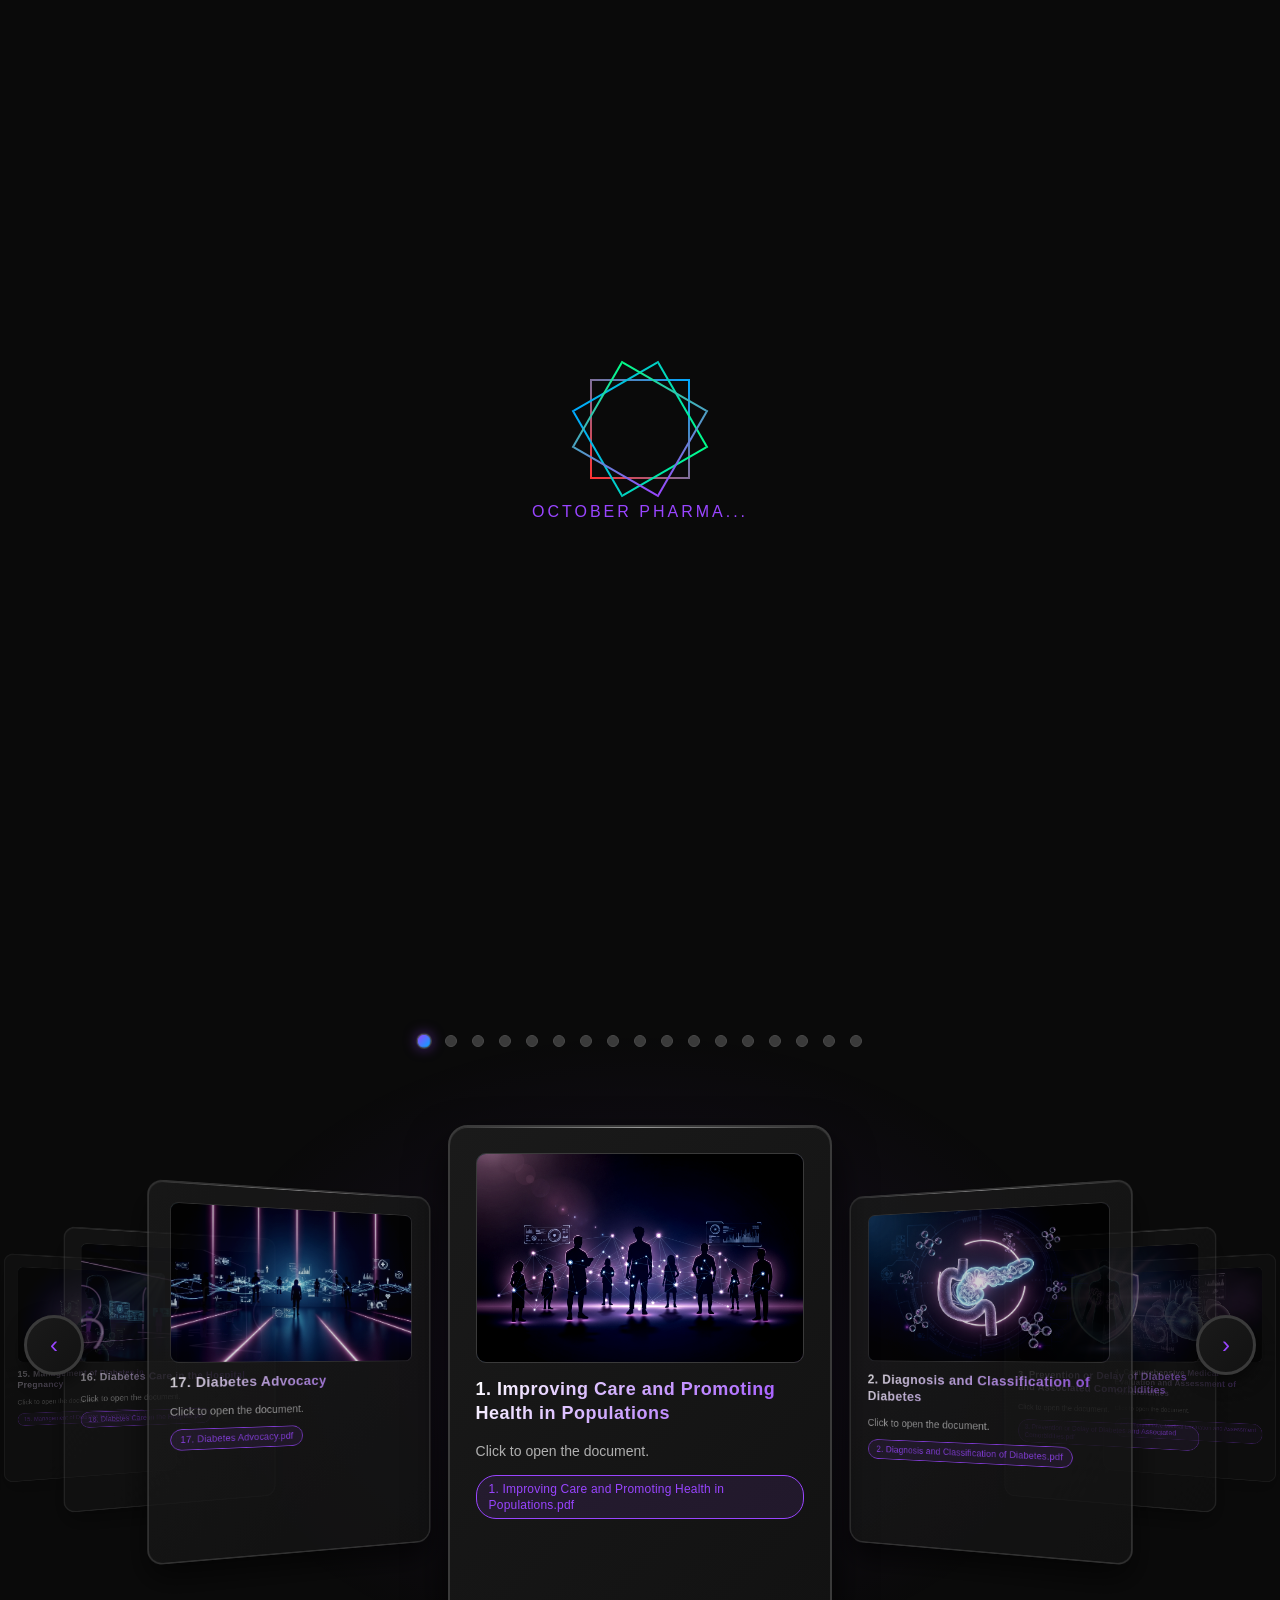
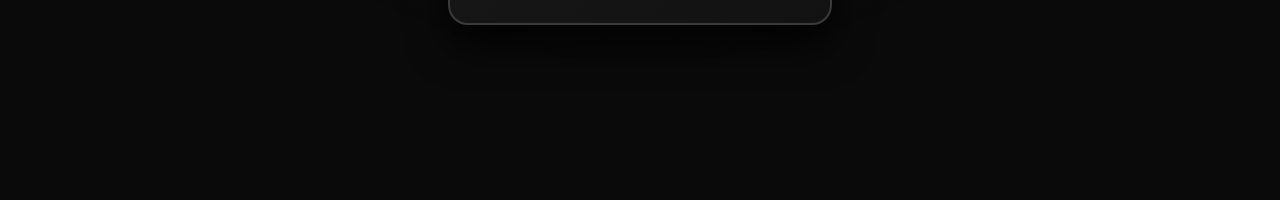
<file: index.html>
﻿<!DOCTYPE html>
<html lang="en">
<head>
    <meta charset="UTF-8">
    <meta name="viewport" content="width=device-width, initial-scale=1.0">
    <title>October Pharma</title>
    <link rel="stylesheet" href="123.css">
</head>
<body>
    <div class="loader" id="loader">
        <div class="loader-content">
            <div class="loader-prism">
                <div class="prism-face"></div>
                <div class="prism-face"></div>
                <div class="prism-face"></div>
            </div>
            <div class="loader-text">October Pharma...</div>
        </div>
    </div>

    <header class="top-header">
        <div class="top-header-inner">
            <a class="header-brand" href="#intro" aria-label="Home">
                <img class="header-logo" src="images/logo.png" alt="Logo">
            </a>
            <img class="header-slogan-svg" src="images/Dia-IQ.svg" alt="Diabetes Care" onerror="this.style.display='none'; this.nextElementSibling.style.display='block';">
            <p class="header-slogan" style="display:none;">Diabetes Care</p>
        </div>
    </header>

    <section class="intro" id="intro">
        <div class="intro-boxes" aria-label="Highlight boxes">
            <div class="intro-box" role="button" tabindex="0" aria-label="Open guidelines section">
                <img class="intro-box-main" src="images/logo-Left.png" alt="Primary visual 1" onerror="this.src='images/logo.png'">
                <img class="intro-box-hover" src="images/Left-Box.png" alt="Hover visual 1" onerror="this.src='images/logo.png'">
            </div>
            <div class="intro-box" role="button" tabindex="0" aria-label="Open guidelines section">
                <img class="intro-box-main" src="images/logo-Right.png" alt="Primary visual 2" onerror="this.src='images/logo.png'">
                <img class="intro-box-hover" src="images/Right-Box.png" alt="Hover visual 2" onerror="this.src='images/logo.png'">
            </div>
        </div>
        <a class="library-link" href="https://octoberpharma-my.sharepoint.com/:f:/p/dia-iq/Ep5OKJNfic9Cn2yDCwds4YYBhPt_lPEWI_9Ti2DsIBfe6g?e=A3dDTW" target="_blank" rel="noopener noreferrer">
            Visit our Medical Library
        </a>
        <button class="intro-btn" type="button" onclick="scrollToSection('home')">Open Guidelines</button>
    </section>

    <section class="hero" id="home">
        <div class="carousel-container">
            <div class="carousel" id="carousel"></div>

            <div class="carousel-controls">
                <button class="carousel-btn" id="prevBtn" aria-label="Previous slide">&#8249;</button>
                <button class="carousel-btn" id="nextBtn" aria-label="Next slide">&#8250;</button>
            </div>

            <div class="carousel-indicators" id="indicators"></div>
        </div>
    </section>

    <script src="456.js"></script>
</body>
</html>
</file>
<file: 123.css>
﻿@charset "utf-8";

* {
    margin: 0;
    padding: 0;
    box-sizing: border-box;
}

:root {
    --primary-black: #0a0a0a;
    --carbon-dark: #121212;
    --carbon-medium: #1a1a1a;
    --carbon-light: #2a2a2a;
    --metal-dark: #3a3a3a;
    --metal-light: #4a4a4a;
    --accent-red: #ff3333;
    --accent-blue: #00a8ff;
    --accent-green: #00ff88;
    --accent-purple: #9945ff;
    --accent-cyan: #00ffff;
    --text-primary: #ffffff;
    --text-secondary: #b0b0b0;
}

html {
    scroll-behavior: smooth;
}

body {
    font-family: "Orbitron", "Rajdhani", sans-serif;
    background: var(--primary-black);
    color: var(--text-primary);
    overflow-x: hidden;
}

body::before {
    content: "";
    position: fixed;
    top: 0;
    left: 0;
    width: 100%;
    height: 100%;
    background:
        repeating-linear-gradient(0deg, transparent, transparent 2px, rgba(255, 255, 255, 0.03) 2px, rgba(255, 255, 255, 0.03) 4px),
        repeating-linear-gradient(90deg, transparent, transparent 2px, rgba(255, 255, 255, 0.03) 2px, rgba(255, 255, 255, 0.03) 4px),
        linear-gradient(135deg, var(--primary-black) 0%, var(--carbon-dark) 25%, var(--carbon-medium) 50%, var(--carbon-dark) 75%, var(--primary-black) 100%);
    z-index: -2;
}

body::after {
    content: "";
    position: fixed;
    top: 0;
    left: 0;
    width: 100%;
    height: 100%;
    background-image:
        linear-gradient(rgba(255, 51, 51, 0.05) 2px, transparent 2px),
        linear-gradient(90deg, rgba(255, 51, 51, 0.05) 2px, transparent 2px);
    background-size: 150px 150px;
    animation: gridMove 20s linear infinite;
    z-index: -1;
    opacity: 0.5;
}

@keyframes gridMove {
    0% { transform: translate(0, 0); }
    100% { transform: translate(150px, 150px); }
}

.top-header {
    position: fixed;
    top: 0;
    left: 0;
    width: 100%;
    z-index: 2000;
    backdrop-filter: blur(14px);
    background:
        linear-gradient(180deg, rgba(10, 10, 10, 0.92) 0%, rgba(18, 18, 18, 0.72) 70%, rgba(10, 10, 10, 0.22) 100%);
    border-bottom: 1px solid rgba(255, 255, 255, 0.12);
    box-shadow: 0 10px 28px rgba(0, 0, 0, 0.45);
    transition: background 0.3s ease, border-color 0.3s ease, box-shadow 0.3s ease;
}

.top-header::after {
    content: "";
    position: absolute;
    left: 0;
    right: 0;
    bottom: -1px;
    height: 1px;
    background: linear-gradient(90deg, transparent, rgba(0, 255, 255, 0.45), rgba(153, 69, 255, 0.45), transparent);
    pointer-events: none;
}

.top-header-inner {
    width: min(96%, 1400px);
    margin: 0 auto;
    padding: 12px 8px;
    display: flex;
    align-items: center;
    justify-content: space-between;
    gap: 14px;
}

.header-brand {
    display: inline-flex;
    align-items: center;
}

.header-logo {
    height: clamp(44px, 5.2vw, 72px);
    width: auto;
    object-fit: contain;
    display: block;
    filter: drop-shadow(0 4px 12px rgba(0, 168, 255, 0.28));
    transition: transform 0.25s ease, filter 0.25s ease;
}

.header-brand:hover .header-logo {
    transform: translateY(-1px) scale(1.02);
    filter: drop-shadow(0 6px 16px rgba(153, 69, 255, 0.38));
}

.header-slogan {
    margin: 0;
    color: transparent;
    background: linear-gradient(90deg, #ffffff 0%, #d9f7ff 35%, #b8d8ff 70%, #ffffff 100%);
    -webkit-background-clip: text;
    background-clip: text;
    font-size: clamp(16px, 2vw, 28px);
    font-weight: 800;
    letter-spacing: 0.05em;
    text-shadow: 0 0 18px rgba(0, 168, 255, 0.28);
    transition: color 0.3s ease, text-shadow 0.3s ease, background 0.3s ease;
}

.header-slogan-svg {
    height: clamp(22px, 3vw, 42px);
    width: auto;
    display: block;
    object-fit: contain;
    filter: drop-shadow(0 0 10px rgba(0, 168, 255, 0.22));
}
.intro {
    min-height: 100vh;
    display: flex;
    flex-direction: column;
    align-items: center;
    justify-content: center;
    gap: 36px;
    text-align: center;
    padding: 40px 20px;
    background: radial-gradient(circle at center, rgba(0, 168, 255, 0.08), transparent 55%);
}

.intro-logo {
    line-height: 0.9;
    display: flex;
    flex-direction: column;
    align-items: center;
}

.logo-prism,
.logo-flux {
    font-weight: 900;
    letter-spacing: 0.08em;
    text-transform: uppercase;
    font-size: clamp(56px, 15vw, 200px);
}

.logo-prism {
    background: linear-gradient(135deg, var(--text-primary), var(--accent-cyan));
    -webkit-background-clip: text;
    background-clip: text;
    color: transparent;
}

.logo-flux {
    color: var(--text-secondary);
}

.intro-btn {
    border: 1px solid var(--accent-blue);
    background: linear-gradient(135deg, var(--accent-purple), var(--accent-blue));
    color: var(--text-primary);
    padding: 18px 46px;
    border-radius: 999px;
    font-weight: 700;
    text-transform: uppercase;
    letter-spacing: 2.4px;
    font-size: 17px;
    cursor: pointer;
    transition: transform 0.3s ease, box-shadow 0.3s ease, filter 0.3s ease;
    box-shadow: 0 8px 24px rgba(86, 92, 255, 0.24);
}

.intro-btn:hover {
    transform: translateY(-2px);
    box-shadow: 0 14px 34px rgba(153, 69, 255, 0.42);
    filter: saturate(1.08);
}

.library-link {
    display: inline-flex;
    align-items: center;
    justify-content: center;
    text-decoration: none;
    color: var(--text-primary);
    padding: 9px 18px;
    border-radius: 999px;
    border: 1px solid rgba(0, 255, 255, 0.6);
    background: linear-gradient(135deg, rgba(0, 255, 255, 0.14), rgba(153, 69, 255, 0.16));
    font-weight: 600;
    font-size: 13px;
    letter-spacing: 0.02em;
    box-shadow: 0 10px 24px rgba(0, 168, 255, 0.2);
    transition: transform 0.25s ease, box-shadow 0.25s ease, border-color 0.25s ease;
    position: relative;
    z-index: 2;
}

.library-link:hover {
    transform: translateY(-2px);
    border-color: rgba(0, 255, 255, 0.95);
    box-shadow: 0 14px 30px rgba(0, 168, 255, 0.3), 0 0 18px rgba(153, 69, 255, 0.25);
}

.intro-boxes {
    width: min(94vw, 1320px);
    display: grid;
    grid-template-columns: 1fr 1fr;
    gap: clamp(10px, 1.8vw, 22px);
    align-items: stretch;
}

.intro-box {
    position: relative;
    min-height: clamp(180px, 30vw, 360px);
    border: 3px solid rgba(255, 255, 255, 0.22);
    border-radius: 18px;
    overflow: hidden;
    cursor: pointer;
    background:
        linear-gradient(120deg, rgba(0, 255, 255, 0.08) 0%, rgba(153, 69, 255, 0.06) 45%, rgba(0, 168, 255, 0.08) 100%),
        linear-gradient(160deg, rgba(255, 255, 255, 0.08) 0%, rgba(255, 255, 255, 0.01) 28%, rgba(255, 255, 255, 0.03) 100%),
        linear-gradient(135deg, rgba(42, 42, 42, 0.42), rgba(18, 18, 18, 0.78));
    background-size: 220% 220%, 100% 100%, 100% 100%;
    background-position: 0% 50%, 0 0, 0 0;
    box-shadow:
        0 12px 30px rgba(0, 0, 0, 0.42),
        0 0 0 1px rgba(255, 255, 255, 0.04),
        inset 0 1px 0 rgba(255, 255, 255, 0.12);
    transition: transform 0.35s ease, box-shadow 0.35s ease, border-color 0.35s ease, background-position 0.55s ease;
}

.intro-box::before {
    content: "";
    position: absolute;
    inset: 0;
    background: radial-gradient(circle at 20% 10%, rgba(0, 255, 255, 0.12), transparent 38%);
    z-index: 3;
    pointer-events: none;
}

.intro-box::after {
    content: "";
    position: absolute;
    left: 10px;
    right: 10px;
    bottom: 0;
    height: 2px;
    background: linear-gradient(90deg, rgba(0, 255, 255, 0), rgba(0, 255, 255, 0.65), rgba(153, 69, 255, 0.65), rgba(0, 255, 255, 0));
    opacity: 0.6;
    z-index: 4;
    pointer-events: none;
    transition: opacity 0.35s ease;
}

.intro-box:hover {
    transform: translateY(-4px);
    border-color: rgba(0, 255, 255, 0.62);
    background-position: 100% 50%, 0 0, 0 0;
    box-shadow:
        0 20px 46px rgba(0, 0, 0, 0.55),
        0 0 0 1px rgba(0, 255, 255, 0.20),
        0 0 24px rgba(153, 69, 255, 0.22),
        inset 0 1px 0 rgba(255, 255, 255, 0.16);
}

.intro-box:hover::after {
    opacity: 1;
}

.intro-box-main,
.intro-box-hover {
    position: absolute;
    inset: 0;
    width: 100%;
    height: 100%;
    object-fit: contain;
    transition: opacity 0.55s ease, transform 0.7s cubic-bezier(0.22, 1, 0.36, 1), filter 0.55s ease;
    will-change: opacity, transform;
}

.intro-box-main {
    opacity: 1;
    z-index: 1;
    transform: scale(1);
    filter: brightness(1) saturate(1.28) contrast(1.12);
}

.intro-box-hover {
    opacity: 0;
    z-index: 2;
    transform: scale(1.03);
    filter: saturate(1.32) contrast(1.12);
    display: none;
}

.intro-box:hover .intro-box-hover {
    opacity: 0;
    transform: scale(1.03);
}

.intro-box:hover .intro-box-main {
    opacity: 1;
    transform: scale(1.07);
    filter:
        brightness(1.18)
        saturate(1.75)
        contrast(1.24)
        drop-shadow(0 0 18px rgba(0, 255, 255, 0.32))
        drop-shadow(0 0 22px rgba(153, 69, 255, 0.24));
}

.hero {
    min-height: 100vh;
    display: flex;
    align-items: center;
    justify-content: center;
    position: relative;
    padding: 90px 20px 110px;
    background: radial-gradient(ellipse at center, rgba(153, 69, 255, 0.1) 0%, transparent 50%);
}

.carousel-container {
    width: 100%;
    max-width: 1600px;
    height: 650px;
    perspective: 1200px;
    position: relative;
    padding-top: 60px;
}

.carousel {
    width: 100%;
    height: 100%;
    position: relative;
    transform-style: preserve-3d;
}

.carousel-item {
    position: absolute;
    width: 400px;
    height: 500px;
    left: 50%;
    top: 50%;
    transform-style: preserve-3d;
    transition: all 0.8s cubic-bezier(0.4, 0.0, 0.2, 1);
    transform-origin: center center;
}

.carousel-item .card {
    width: 100%;
    height: 100%;
    background: linear-gradient(135deg, var(--carbon-medium), var(--carbon-dark));
    border: 2px solid var(--metal-dark);
    border-radius: 20px;
    padding: 30px;
    position: relative;
    overflow: hidden;
    box-shadow: 0 20px 40px rgba(0, 0, 0, 0.8), inset 0 1px 0 rgba(255, 255, 255, 0.1);
}

.carousel-item .card::before {
    content: "";
    position: absolute;
    top: 0;
    left: 0;
    right: 0;
    height: 1px;
    background: linear-gradient(90deg, transparent, rgba(255, 255, 255, 0.5), transparent);
    animation: scanline 3s linear infinite;
}

@keyframes scanline {
    0% { transform: translateY(0); }
    100% { transform: translateY(500px); }
}

.card-number {
    position: absolute;
    top: 20px;
    right: 30px;
    font-size: 72px;
    font-weight: 900;
    color: rgba(153, 69, 255, 0.1);
}

.card-image {
    width: 100%;
    height: 200px;
    background: var(--carbon-dark);
    border-radius: 10px;
    margin-bottom: 20px;
    overflow: hidden;
    border: 1px solid var(--metal-dark);
}

.card-image img {
    width: 100%;
    height: 100%;
    object-fit: cover;
    filter: grayscale(50%) contrast(1.2);
    transition: all 0.5s ease;
}

.carousel-item:hover .card-image img {
    filter: grayscale(0%) contrast(1.3);
    transform: scale(1.08);
}

.card-title {
    font-size: 24px;
    font-weight: 700;
    margin-bottom: 15px;
    text-transform: uppercase;
    letter-spacing: 2px;
    background: linear-gradient(135deg, var(--text-primary), var(--accent-purple));
    -webkit-background-clip: text;
    background-clip: text;
    color: transparent;
}

.card-description {
    color: var(--text-secondary);
    line-height: 1.6;
    margin-bottom: 20px;
    font-size: 14px;
}

.card-tech {
    display: flex;
    flex-wrap: wrap;
    gap: 8px;
}

.tech-badge {
    padding: 5px 12px;
    background: rgba(153, 69, 255, 0.1);
    border: 1px solid var(--accent-purple);
    border-radius: 20px;
    font-size: 12px;
    color: var(--accent-purple);
    text-transform: uppercase;
    letter-spacing: 1px;
}

.carousel-controls {
    position: absolute;
    bottom: -70px;
    left: 50%;
    transform: translateX(-50%);
    display: flex;
    gap: 20px;
    z-index: 100;
}

.carousel-btn {
    width: 60px;
    height: 60px;
    background: linear-gradient(135deg, var(--carbon-medium), var(--carbon-dark));
    border: 3px solid var(--metal-dark);
    border-radius: 50%;
    color: var(--accent-purple);
    font-size: 24px;
    cursor: pointer;
    transition: all 0.3s ease;
    display: flex;
    align-items: center;
    justify-content: center;
}

.carousel-btn:hover {
    border-color: var(--accent-purple);
    transform: scale(1.08);
}

.carousel-indicators {
    position: absolute;
    top: 30px;
    left: 50%;
    transform: translateX(-50%);
    display: flex;
    gap: 15px;
    z-index: 100;
}

.indicator {
    width: 12px;
    height: 12px;
    background: var(--metal-dark);
    border: 1px solid var(--metal-light);
    border-radius: 50%;
    cursor: pointer;
    transition: all 0.3s ease;
}

.indicator.active {
    background: linear-gradient(135deg, var(--accent-purple), var(--accent-blue));
    box-shadow: 0 0 10px rgba(153, 69, 255, 0.5);
    transform: scale(1.3);
}

@media (max-width: 1024px) {
    .carousel-item {
        width: 350px;
        height: 480px;
    }

    .card-image {
        height: 170px;
    }
}

@media (max-width: 768px) {
    .top-header-inner {
        padding: 10px 6px;
    }

    .header-logo {
        height: 46px;
    }

    .header-slogan {
        font-size: 17px;
    }

    .header-slogan-svg {
        height: 26px;
    }
    .intro {
        gap: 26px;
    }

    .intro-btn {
        padding: 15px 32px;
        letter-spacing: 1.2px;
        font-size: 15px;
    }

    .library-link {
        padding: 8px 14px;
        font-size: 12px;
        letter-spacing: 0.02em;
    }

    .intro-boxes {
        width: 96vw;
        gap: 8px;
    }

    .intro-box {
        min-height: clamp(130px, 28vw, 220px);
        border-radius: 12px;
    }

    .hero {
        padding-top: 70px;
    }

    .carousel-item {
        width: 300px;
        height: 460px;
    }

    .carousel-item .card {
        padding: 20px;
    }

    .card-image {
        height: 150px;
        margin-bottom: 15px;
    }

    .card-title {
        font-size: 20px;
    }

    .carousel-controls {
        bottom: -60px;
        gap: 15px;
    }

    .carousel-btn {
        width: 50px;
        height: 50px;
        font-size: 20px;
    }

    .carousel-indicators {
        top: 20px;
        gap: 12px;
    }

    .indicator {
        width: 10px;
        height: 10px;
    }
}
.loader {
    position: fixed;
    top: 0;
    left: 0;
    width: 100%;
    height: 100vh;
    background: var(--primary-black);
    display: flex;
    justify-content: center;
    align-items: center;
    z-index: 10000;
    transition: opacity 0.5s ease, visibility 0.5s ease;
}

.loader.hidden {
    opacity: 0;
    visibility: hidden;
}

.loader-content {
    text-align: center;
}

.loader-prism {
    width: 100px;
    height: 100px;
    position: relative;
    margin: 0 auto 24px;
}

.prism-face {
    position: absolute;
    width: 100%;
    height: 100%;
    border: 2px solid transparent;
    transform-origin: center;
    animation: prismRotate 3s linear infinite;
}

.prism-face:nth-child(1) {
    border-image: linear-gradient(45deg, var(--accent-red), var(--accent-blue)) 1;
    animation-delay: 0s;
}

.prism-face:nth-child(2) {
    border-image: linear-gradient(45deg, var(--accent-blue), var(--accent-green)) 1;
    transform: rotate(60deg);
    animation-delay: 0.2s;
}

.prism-face:nth-child(3) {
    border-image: linear-gradient(45deg, var(--accent-green), var(--accent-purple)) 1;
    transform: rotate(120deg);
    animation-delay: 0.4s;
}

.loader-text {
    color: var(--accent-purple);
    font-size: 16px;
    text-transform: uppercase;
    letter-spacing: 3px;
}

@keyframes prismRotate {
    0% {
        transform: rotate(0deg) scale(1);
    }

    50% {
        transform: rotate(180deg) scale(1.2);
    }

    100% {
        transform: rotate(360deg) scale(1);
    }
}
/* Carousel arrows visibility fix */
.carousel-container {
    overflow: visible;
}

.carousel-controls {
    top: 50%;
    bottom: auto;
    left: 0;
    width: 100%;
    transform: translateY(-50%);
    justify-content: space-between;
    padding: 0 10px;
    pointer-events: none;
}

.carousel-btn {
    pointer-events: auto;
    box-shadow: 0 6px 18px rgba(0, 0, 0, 0.6);
}

@media (max-width: 768px) {
    .carousel-controls {
        top: 52%;
        bottom: auto;
        padding: 0 4px;
    }
}
/* PDF slides styling */
.card {
    cursor: pointer;
}

.card-file {
    position: relative;
    display: flex;
    align-items: center;
    justify-content: center;
    background: linear-gradient(135deg, rgba(0, 168, 255, 0.2), rgba(153, 69, 255, 0.2));
}

.slide-cover {
    width: 100%;
    height: 100%;
    object-fit: cover;
    display: none;
}

.file-fallback {
    position: absolute;
    inset: 0;
    display: flex;
    align-items: center;
    justify-content: center;
    font-size: 34px;
    font-weight: 900;
    letter-spacing: 3px;
    color: var(--accent-cyan);
}

.card-file.has-image .file-fallback {
    display: none;
}

.card-file.has-image .slide-cover {
    display: block;
}

.card-title {
    text-transform: none;
    letter-spacing: 0.5px;
    font-size: 18px;
    line-height: 1.35;
    word-break: break-word;
}

.card-tech {
    margin-top: 8px;
}

.tech-badge {
    text-transform: none;
    letter-spacing: 0.2px;
    max-width: 100%;
    white-space: nowrap;
    overflow: hidden;
    text-overflow: ellipsis;
}

/* Full-width intro logo */
.intro {
    padding: 20px 0;
}

.intro-logo {
    width: 100vw;
    max-width: 100vw;
}

.intro-logo-image {
    display: block;
    width: 100%;
    height: auto;
    object-fit: contain;
}

/* Two stacked logos in intro */
.intro-logo {
    display: flex;
    flex-direction: column;
    align-items: center;
    gap: 18px;
}

/* Final responsive overrides: stacked logos + full slide visibility */
.intro {
    padding: 24px 0;
    gap: 24px;
}

.intro-logo {
    width: min(94vw, 1320px);
    max-width: 94vw;
    flex-direction: row;
    justify-content: center;
    align-items: center;
    gap: clamp(10px, 2vw, 24px);
}

.intro-logo-image {
    width: 100%;
    max-width: 100%;
    height: auto;
    object-fit: contain;
    max-height: min(24svh, 220px);
}

.intro-logo-image:first-child {
    width: 60%;
    max-height: min(36svh, 420px);
}

.intro-logo-image:last-child {
    width: 52%;
    max-height: min(30svh, 320px);
}

.hero {
    padding: 80px 14px 90px;
}

.intro-btn {
    position: relative;
    z-index: 2;
    display: inline-flex;
    align-items: center;
    justify-content: center;
    margin-top: 4px;
}

.carousel-container {
    height: min(78vh, 680px);
    max-height: 680px;
}

.carousel-item {
    width: clamp(260px, 30vw, 400px);
    height: clamp(380px, 62vh, 500px);
}

.carousel-item .card {
    padding: clamp(14px, 2vw, 26px);
}

.card-image {
    height: clamp(130px, 24vh, 210px);
    margin-bottom: 14px;
}

.card-title {
    font-size: clamp(14px, 1.5vw, 18px);
    line-height: 1.35;
}

.card-description {
    font-size: clamp(12px, 1.1vw, 14px);
    margin-bottom: 12px;
}

.card-tech {
    margin-top: 6px;
    max-height: 90px;
    overflow-y: auto;
}

.tech-badge {
    white-space: normal;
    overflow: visible;
    text-overflow: clip;
    line-height: 1.35;
    max-width: 100%;
}

@media (max-width: 1024px) {
    .intro-logo {
        width: min(94vw, 980px);
        max-width: 94vw;
    }

    .carousel-container {
        height: min(76vh, 620px);
    }

    .carousel-item {
        width: clamp(250px, 42vw, 340px);
        height: clamp(370px, 60vh, 470px);
    }
}

@media (max-width: 768px) {
    .intro {
        min-height: 100svh;
        gap: 18px;
        padding: 16px 0;
    }

    .intro-logo {
        width: 99vw;
        max-width: 99vw;
        flex-direction: row;
        gap: 8px;
    }

    .intro-logo-image {
        max-height: min(21svh, 150px);
    }

    .intro-logo-image:first-child {
        width: 60%;
        max-height: min(29svh, 250px);
    }

    .intro-logo-image:last-child {
        width: 52%;
        max-height: min(24svh, 200px);
    }

    .hero {
        min-height: 100svh;
        padding: 62px 8px 70px;
    }

    .carousel-container {
        height: min(74svh, 560px);
        padding-top: 42px;
    }

    .carousel-item {
        width: min(84vw, 300px);
        height: min(66svh, 450px);
    }

    .carousel-item .card {
        padding: 14px;
    }

    .card-image {
        height: clamp(120px, 22svh, 160px);
    }

    .card-title {
        font-size: 14px;
    }

    .card-description {
        font-size: 12px;
    }

    .tech-badge {
        font-size: 10px;
        padding: 4px 8px;
    }
}

/* Intro boxes entrance */
.intro-box {
    opacity: 0;
    transform: translateY(26px) scale(0.965);
}

.site-ready .intro-box {
    animation: introBoxIn 0.85s cubic-bezier(0.22, 1, 0.36, 1) forwards;
}

.site-ready .intro-box:nth-child(2) {
    animation-delay: 0.14s;
}

@keyframes introBoxIn {
    0% {
        opacity: 0;
        transform: translateY(26px) scale(0.965);
        filter: blur(3px);
    }

    60% {
        opacity: 1;
        transform: translateY(-2px) scale(1.006);
        filter: blur(0);
    }

    100% {
        opacity: 1;
        transform: translateY(0) scale(1);
        filter: blur(0);
    }
}

/* Final mobile tuning */
@media (max-width: 768px) {
    .top-header-inner {
        width: 94%;
        padding: 8px 0;
        gap: 10px;
    }

    .header-logo {
        height: 40px;
    }

    .header-slogan-svg {
        height: 22px;
        max-width: 46vw;
    }

    .intro {
        min-height: 100svh;
        padding: 76px 12px 22px;
        gap: 14px;
    }

    .intro-boxes {
        width: 100%;
        max-width: 100%;
        gap: 10px;
    }

    .intro-box {
        min-height: clamp(136px, 32vw, 196px);
        border-radius: 12px;
    }

    .library-link {
        width: auto;
        max-width: 92%;
        text-align: center;
        padding: 8px 14px;
        font-size: 11px;
        line-height: 1.3;
    }

    .intro-btn {
        width: auto;
        max-width: 95%;
        padding: 14px 22px;
        font-size: 14px;
        letter-spacing: 1px;
    }

    .hero {
        min-height: 100svh;
        padding: 64px 8px 48px;
    }

    .carousel-container {
        height: min(76svh, 560px);
        padding-top: 34px;
    }

    .carousel-item {
        width: min(86vw, 300px);
        height: min(62svh, 430px);
    }

    .carousel-item .card {
        padding: 14px;
    }

    .card-number {
        font-size: 42px;
        right: 14px;
        top: 12px;
    }

    .card-image {
        height: clamp(110px, 20svh, 148px);
        margin-bottom: 12px;
    }

    .card-title {
        font-size: 13px;
        margin-bottom: 8px;
    }

    .card-description {
        font-size: 11px;
        margin-bottom: 10px;
    }

    .tech-badge {
        font-size: 9px;
        padding: 3px 7px;
    }

    .carousel-indicators {
        top: 8px;
    }

    .carousel-controls {
        top: 50%;
        padding: 0 2px;
    }

    .carousel-btn {
        width: 42px;
        height: 42px;
        font-size: 18px;
    }
}

@media (max-width: 420px) {
    .header-logo {
        height: 34px;
    }

    .header-slogan-svg {
        height: 19px;
        max-width: 48vw;
    }

    .intro-box {
        min-height: clamp(118px, 34vw, 164px);
    }

    .library-link {
        font-size: 10px;
    }

    .intro-btn {
        font-size: 13px;
        padding: 12px 18px;
    }

    .carousel-item {
        width: min(88vw, 286px);
        height: min(60svh, 400px);
    }
}
</file>
